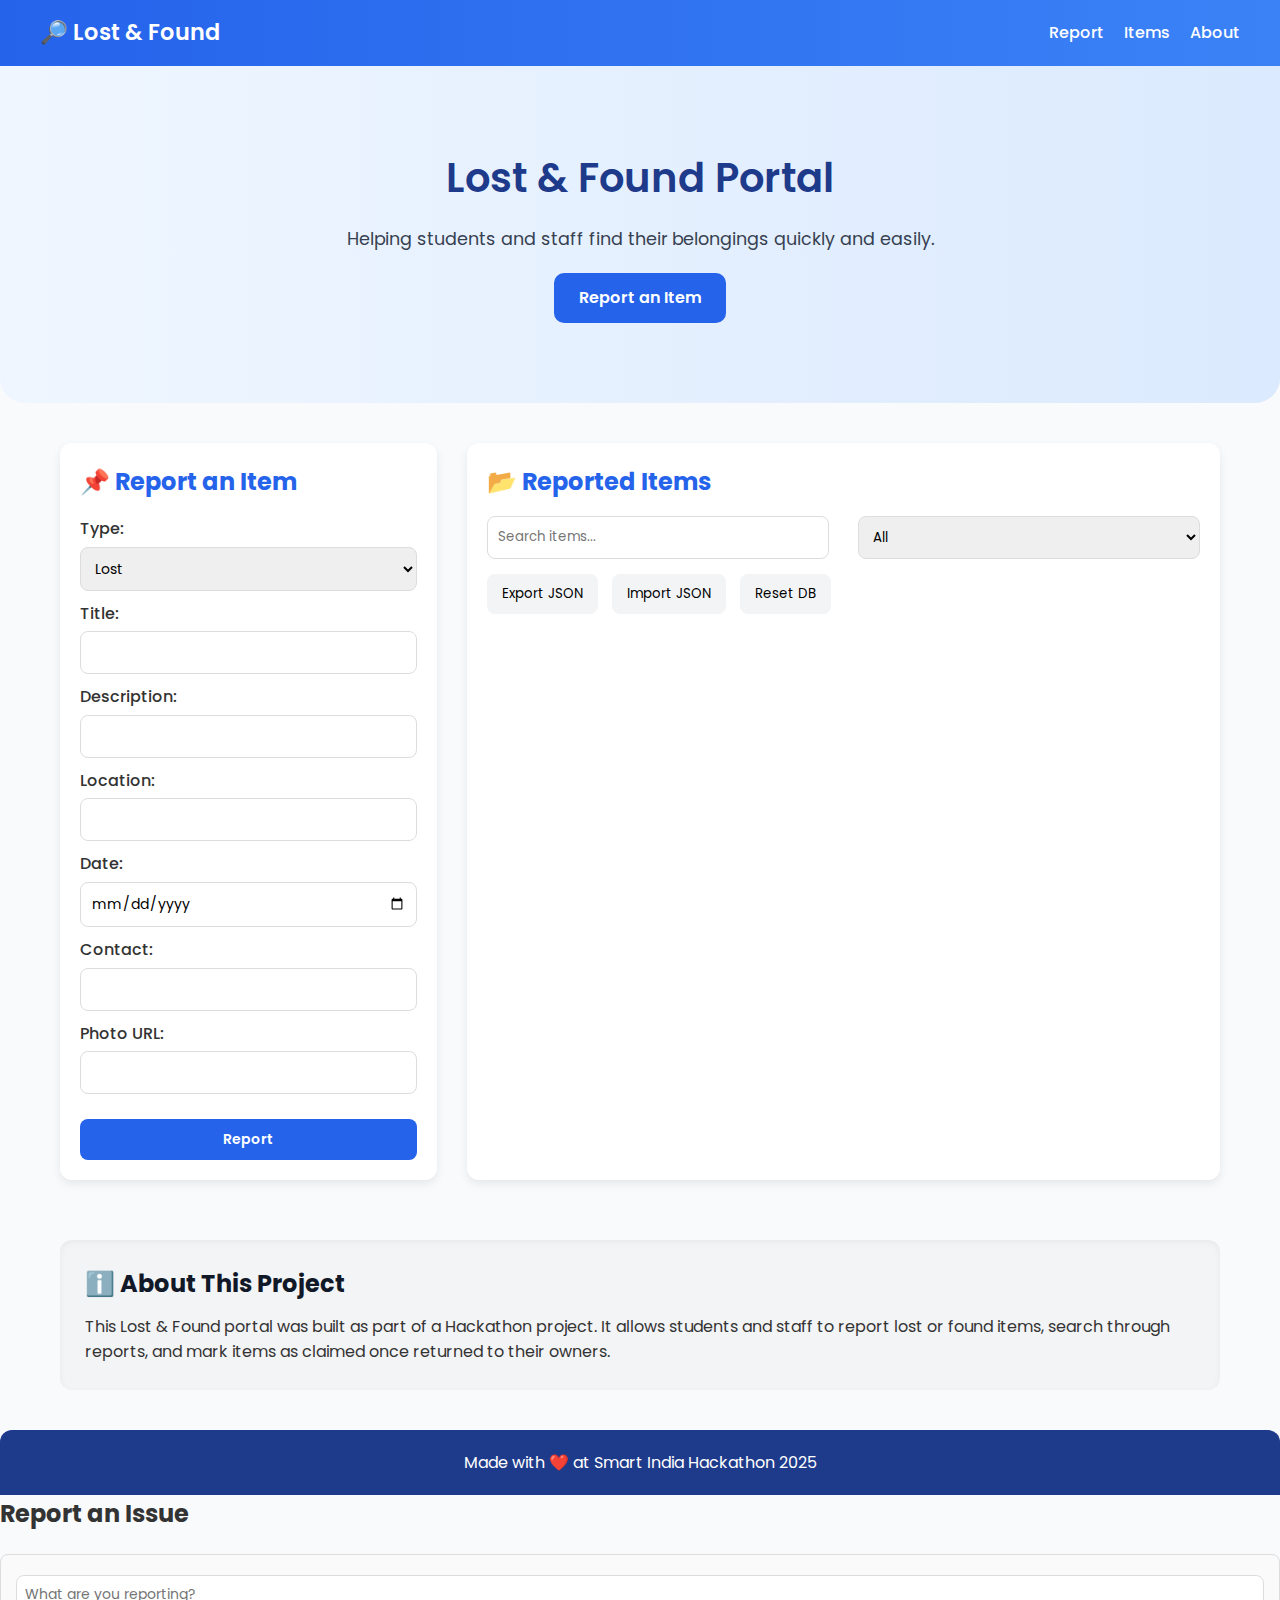
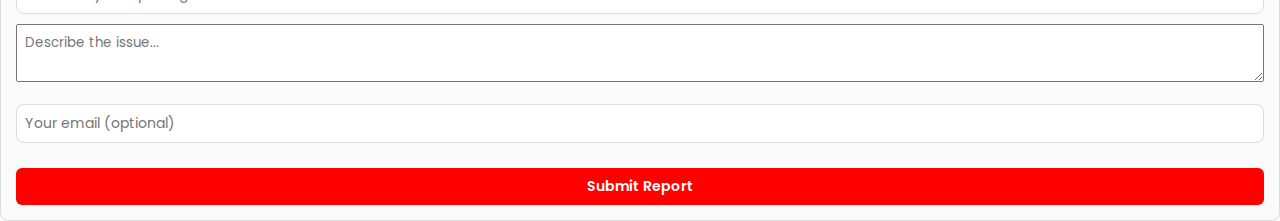
<file: index.html>
<!doctype html>
<html lang="en">
<head>
  <meta charset="utf-8" />
  <meta name="viewport" content="width=device-width,initial-scale=1" />
  <title>Lost & Found — Hackathon</title>
  <link rel="stylesheet" href="styles.css">
</head>
<body>
  <!-- Navigation -->
  <nav class="navbar">
    <div class="logo">🔎 Lost & Found</div>
    <ul class="nav-links">
      <li><a href="#report">Report</a></li>
      <li><a href="#items">Items</a></li>
      <li><a href="#about">About</a></li>
    </ul>
  </nav>

  <!-- Hero Section -->
  <header class="hero">
    <h1>Lost & Found Portal</h1>
    <p>Helping students and staff find their belongings quickly and easily.</p>
    <a href="#report" class="cta-btn">Report an Item</a>
  </header>

  <main>
    <!-- Report Section -->
    <section id="report" class="form-section">
      <h2>📌 Report an Item</h2>
      <form id="itemForm">
        <label>Type:
          <select id="itemType">
            <option value="lost">Lost</option>
            <option value="found">Found</option>
          </select>
        </label>
        <label>Title: <input type="text" id="title" required></label>
        <label>Description: <input type="text" id="description"></label>
        <label>Location: <input type="text" id="location"></label>
        <label>Date: <input type="date" id="date"></label>
        <label>Contact: <input type="text" id="contact"></label>
        <label>Photo URL: <input type="url" id="photo"></label>
        <button type="submit">Report</button>
      </form>
    </section>

    <!-- Items Section -->
    <section id="items" class="list-section">
      <h2>📂 Reported Items</h2>
      <div class="controls">
        <input type="text" id="searchBox" placeholder="Search items...">
        <select id="filter">
          <option value="all">All</option>
          <option value="lost">Lost</option>
          <option value="found">Found</option>
          <option value="claimed">Claimed</option>
        </select>
      </div>
      <div class="buttons">
        <button id="exportBtn">Export JSON</button>
        <input type="file" id="importFile" style="display:none;" />
        <button id="importBtn">Import JSON</button>
        <button id="resetBtn">Reset DB</button>
      </div>
      <div id="itemsList"></div>
    </section>

    <!-- About Section -->
    <section id="about" class="about-section">
      <h2>ℹ️ About This Project</h2>
      <p>
        This Lost & Found portal was built as part of a Hackathon project.  
        It allows students and staff to report lost or found items, search through reports, 
        and mark items as claimed once returned to their owners.  
      </p>
    </section>
  </main>

  <!-- Footer -->
  <footer>
    <p>Made with ❤️ at Smart India Hackathon 2025</p>
  </footer>

  <script src="app.js"></script>
<!-- Report Section -->
<h2>Report an Issue</h2>
<form id="reportForm">
  <input type="text" id="reportTitle" placeholder="What are you reporting?" required><br>
  <textarea id="reportDescription" placeholder="Describe the issue..." required></textarea><br>
  <input type="text" id="reportContact" placeholder="Your email (optional)"><br>
  <button type="submit">Submit Report</button>
</form>

</body>
</html>
</file>
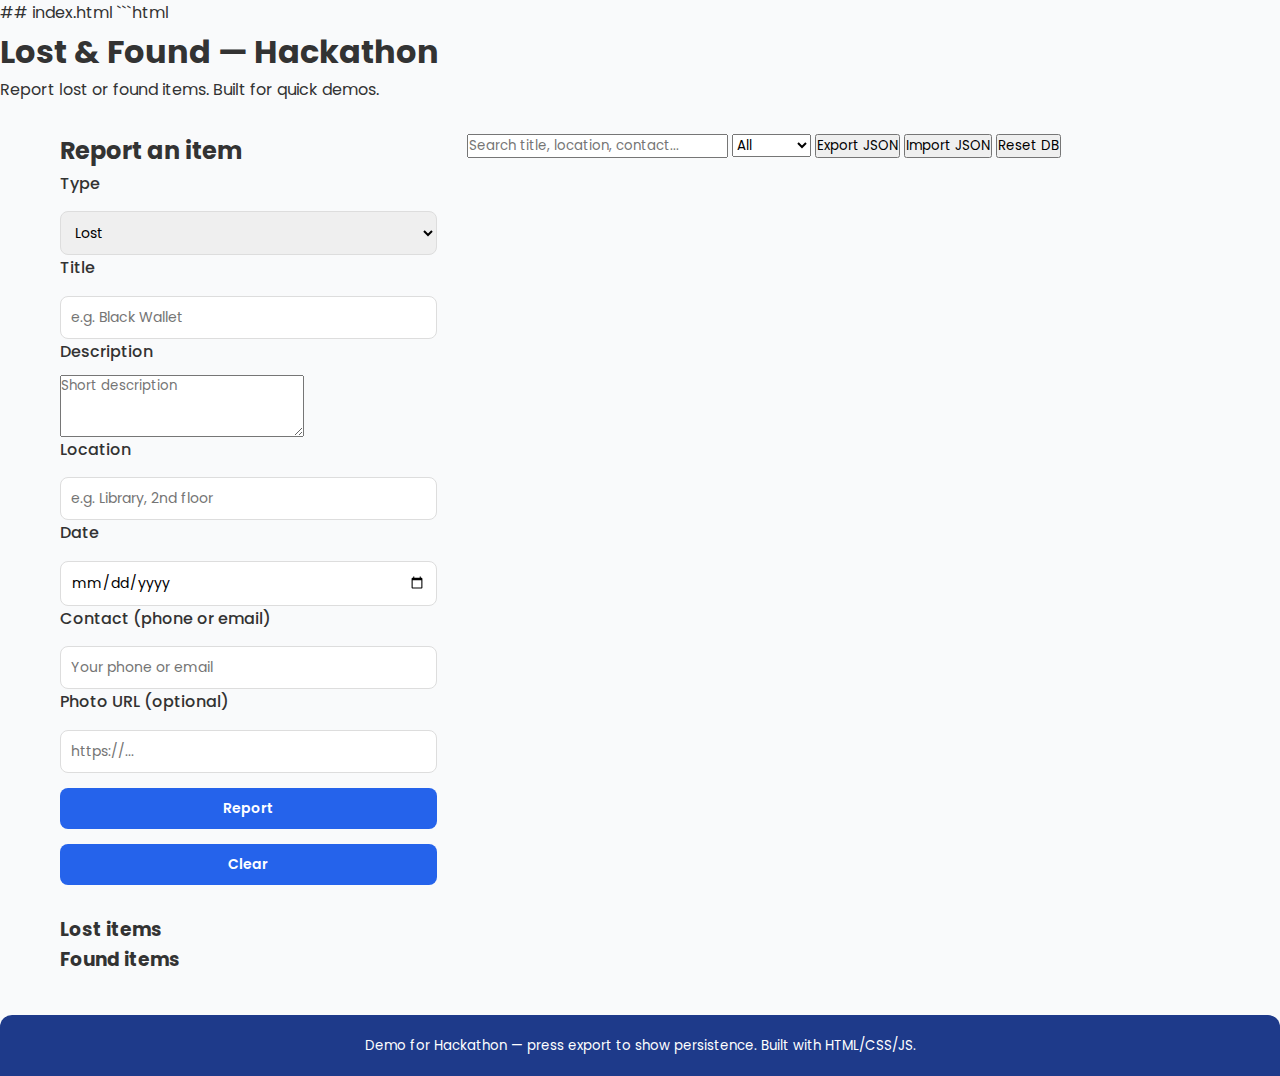
<file: index.html.html>
## index.html


```html
<!doctype html>
<html lang="en">
<head>
<meta charset="utf-8" />
<meta name="viewport" content="width=device-width,initial-scale=1" />
<title>Lost & Found — Hackathon</title>
<link rel="stylesheet" href="styles.css">
</head>
<body>
<header class="site-header">
<h1>Lost & Found — Hackathon</h1>
<p class="tagline">Report lost or found items. Built for quick demos.</p>
</header>


<main class="container">


<section class="card" id="report-card" aria-labelledby="report-heading">
<h2 id="report-heading">Report an item</h2>
<form id="itemForm">
<div class="row">
<label for="type">Type</label>
<select id="type" required>
<option value="Lost">Lost</option>
<option value="Found">Found</option>
</select>
</div>

<div class="row">
<label for="title">Title</label>
<input id="title" type="text" placeholder="e.g. Black Wallet" required>
</div>


<div class="row">
<label for="desc">Description</label>
<textarea id="desc" rows="3" placeholder="Short description"></textarea>
</div>

<div class="row">
<label for="location">Location</label>
<input id="location" type="text" placeholder="e.g. Library, 2nd floor">
</div>

<div class="row">
<label for="date">Date</label>
<input id="date" type="date">
</div>


<div class="row">
<label for="contact">Contact (phone or email)</label>
<input id="contact" type="text" placeholder="Your phone or email">
</div>


<div class="row">
<label for="photo">Photo URL (optional)</label>
<input id="photo" type="url" placeholder="https://...">
</div>


<div class="actions">
<button type="submit" class="btn">Report</button>
<button type="button" id="clearForm" class="btn ghost">Clear</button>
</div>
</form>
</section>

<section class="card" id="controls-card">
<div class="controls-row">
<input id="searchInput" type="search" placeholder="Search title, location, contact..." aria-label="Search items">
<select id="filterSelect" aria-label="Filter by type">
<option value="all">All</option>
<option value="Lost">Lost</option>
<option value="Found">Found</option>
<option value="claimed">Claimed</option>
</select>
<button id="exportBtn" class="btn small">Export JSON</button>
<input id="importFile" type="file" accept="application/json" style="display:none">
<button id="importBtn" class="btn small ghost">Import JSON</button>
<button id="resetAll" class="btn small danger">Reset DB</button>
</div>
</section>


<section class="lists" id="lists">
<div class="list card" id="lostListCard">
<h3>Lost items</h3>
<ul id="lostList" class="item-list" aria-live="polite"></ul>
</div>
<div class="list card" id="foundListCard">
<h3>Found items</h3>
<ul id="foundList" class="item-list" aria-live="polite"></ul>
</div>
</section>


</main>


<footer class="site-footer">
<small>Demo for Hackathon — press export to show persistence. Built with HTML/CSS/JS.</small>
</footer>


<script src="app.js"></script>
</body>
</html>
</file>
<file: styles.css>
/* Google Font */
@import url('https://fonts.googleapis.com/css2?family=Poppins:wght@400;600&display=swap');

* {
  margin: 0;
  padding: 0;
  box-sizing: border-box;
  font-family: 'Poppins', sans-serif;
}

body {
  background: #f9fafb;
  color: #333;
  line-height: 1.6;
}

/* ================= NAVBAR ================= */
.navbar {
  display: flex;
  justify-content: space-between;
  align-items: center;
  background: linear-gradient(90deg, #2563eb, #3b82f6);
  padding: 15px 40px;
  color: white;
  position: sticky;
  top: 0;
  z-index: 1000;
}

.logo {
  font-size: 1.4rem;
  font-weight: 600;
}

.nav-links {
  list-style: none;
  display: flex;
  gap: 20px;
}

.nav-links li a {
  color: white;
  text-decoration: none;
  font-weight: 500;
  transition: color 0.3s;
}

.nav-links li a:hover {
  color: #dbeafe;
}

/* ================= HERO ================= */
.hero {
  text-align: center;
  padding: 80px 20px;
  background: linear-gradient(to right, #eff6ff, #dbeafe);
  border-radius: 0 0 25px 25px;
  margin-bottom: 40px;
}

.hero h1 {
  font-size: 2.5rem;
  font-weight: 600;
  color: #1e3a8a;
  margin-bottom: 15px;
}

.hero p {
  font-size: 1.1rem;
  margin-bottom: 20px;
  color: #374151;
}

.cta-btn {
  display: inline-block;
  padding: 12px 25px;
  background: #2563eb;
  color: white;
  text-decoration: none;
  border-radius: 10px;
  font-weight: 600;
  transition: 0.3s;
}

.cta-btn:hover {
  background: #1d4ed8;
}

/* ================= LAYOUT ================= */
main {
  display: grid;
  grid-template-columns: 1fr 2fr;
  gap: 30px;
  margin: 30px auto;
  max-width: 1200px;
  padding: 0 20px;
}

/* ================= FORM SECTION ================= */
.form-section {
  background: white;
  padding: 20px;
  border-radius: 12px;
  box-shadow: 0 4px 10px rgba(0,0,0,0.08);
}

.form-section h2 {
  margin-bottom: 15px;
  color: #2563eb;
}

form label {
  display: block;
  margin-bottom: 10px;
  font-weight: 500;
}

form input, form select, form button {
  width: 100%;
  padding: 10px;
  margin-top: 5px;
  border: 1px solid #ddd;
  border-radius: 8px;
  font-size: 14px;
}

form button {
  background: #2563eb;
  color: white;
  font-weight: 600;
  border: none;
  margin-top: 15px;
  cursor: pointer;
  transition: 0.3s;
}

form button:hover {
  background: #1d4ed8;
}

/* ================= LIST SECTION ================= */
.list-section {
  background: white;
  padding: 20px;
  border-radius: 12px;
  box-shadow: 0 4px 10px rgba(0,0,0,0.08);
}

.list-section h2 {
  margin-bottom: 15px;
  color: #2563eb;
}

.controls {
  display: flex;
  justify-content: space-between;
  margin-bottom: 15px;
}

#searchBox, #filter {
  padding: 10px;
  border-radius: 8px;
  border: 1px solid #ddd;
  width: 48%;
}

.buttons {
  margin-bottom: 15px;
}

.buttons button {
  background: #f3f4f6;
  border: none;
  padding: 10px 15px;
  border-radius: 8px;
  margin-right: 10px;
  cursor: pointer;
  transition: 0.3s;
}

.buttons button:hover {
  background: #e5e7eb;
}

/* ================= ITEM CARDS ================= */
.item-card {
  background: #f9fafb;
  padding: 15px;
  border-radius: 12px;
  margin-bottom: 15px;
  border-left: 5px solid #2563eb;
  box-shadow: 0 2px 5px rgba(0,0,0,0.05);
  transition: transform 0.2s;
}

.item-card:hover {
  transform: translateY(-3px);
}

.item-card h3 {
  margin-bottom: 5px;
}

.badge {
  display: inline-block;
  padding: 3px 8px;
  border-radius: 8px;
  font-size: 12px;
  margin-bottom: 8px;
}

.badge.lost { background: #fee2e2; color: #991b1b; }
.badge.found { background: #d1fae5; color: #065f46; }
.badge.claimed { background: #e0f2fe; color: #075985; }

.item-card button {
  background: #2563eb;
  color: white;
  border: none;
  padding: 6px 12px;
  border-radius: 8px;
  margin-right: 5px;
  cursor: pointer;
  transition: 0.3s;
}

.item-card button.delete {
  background: #ef4444;
}

.item-card button:hover {
  opacity: 0.9;
}

/* ================= ABOUT SECTION ================= */
.about-section {
  grid-column: span 2;
  background: #f3f4f6;
  padding: 25px;
  border-radius: 12px;
  margin-top: 30px;
  box-shadow: inset 0 2px 6px rgba(0,0,0,0.05);
}

.about-section h2 {
  margin-bottom: 10px;
  color: #111827;
}

/* ================= FOOTER ================= */
footer {
  text-align: center;
  padding: 20px;
  background: #1e3a8a;
  color: white;
  margin-top: 40px;
  border-radius: 12px 12px 0 0;
}

/* ================= RESPONSIVE ================= */
@media (max-width: 768px) {
  main {
    grid-template-columns: 1fr;
  }
  .controls {
    flex-direction: column;
    gap: 10px;
  }
  #searchBox, #filter {
    width: 100%;
  }
  .about-section {
    grid-column: span 1;
  }
}
/* Report Form Styles */
#reportForm {
  margin-top: 20px;
  padding: 15px;
  border: 1px solid #ddd;
  border-radius: 8px;
  background: #fafafa;
}
#reportForm input, 
#reportForm textarea {
  width: 100%;
  margin-bottom: 10px;
  padding: 8px;
}
#reportForm button {
  background: red;
  color: white;
  padding: 8px 15px;
  border: none;
  border-radius: 6px;
  cursor: pointer;
}
#reportForm button:hover {
  background: darkred;
}
</file>
